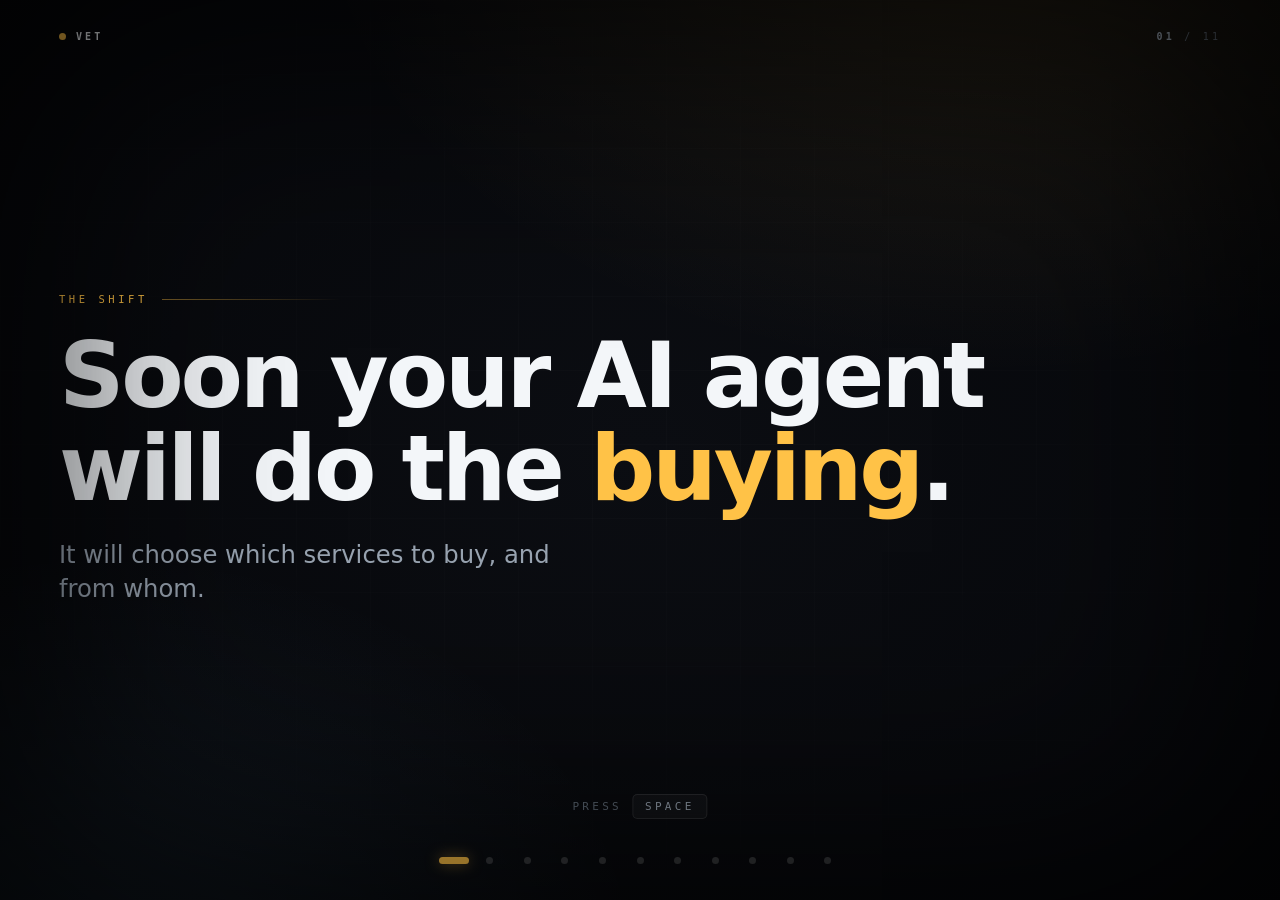
<file: index.html>
<!doctype html>
<html lang="en">
<head>
<meta charset="utf-8">
<meta name="viewport" content="width=device-width, initial-scale=1, viewport-fit=cover">
<title>Vet: a pre-flight check for agents that spend money</title>
<link rel="icon" href="data:image/svg+xml,%3Csvg xmlns='http://www.w3.org/2000/svg' viewBox='0 0 16 16'%3E%3Ccircle cx='8' cy='8' r='7' fill='%23ffc247'/%3E%3C/svg%3E">
<style>
/* ============================================================
   VET — the demo deck. Single file. No dependencies. No network.
   ============================================================ */

*,*::before,*::after{box-sizing:border-box}
html,body{height:100%}
body{margin:0;overflow:hidden;background:#050607;-webkit-font-smoothing:antialiased;text-rendering:optimizeLegibility}

:root{
  --bg:#06070a;
  --panel:rgba(255,255,255,.028);
  --panel-2:rgba(255,255,255,.05);
  --line:rgba(255,255,255,.10);
  --line-soft:rgba(255,255,255,.06);
  --ink:#f3f6f9;
  --dim:#98a3b0;
  --dimmer:#5d6773;
  --amber:#ffc247;
  --amber-soft:rgba(255,194,71,.14);
  --green:#3fe38f;
  --green-soft:rgba(63,227,143,.13);
  --red:#ff5566;
  --red-soft:rgba(255,85,102,.13);
  --blue:#7cc7ff;
  --mono:ui-monospace,"SF Mono",SFMono-Regular,Menlo,Consolas,monospace;
  --sans:-apple-system,BlinkMacSystemFont,"SF Pro Display","Helvetica Neue",Inter,Segoe UI,system-ui,sans-serif;
  --pad:clamp(26px,4.6vw,84px);
  --ease:cubic-bezier(.16,1,.3,1);
}

body{font-family:var(--sans);color:var(--ink)}

/* ---------- stage + background ---------- */
.stage{position:fixed;inset:0;overflow:hidden;cursor:default}
.bg{position:absolute;inset:0;z-index:0;pointer-events:none;background:
  radial-gradient(1100px 780px at 78% -12%, rgba(255,194,71,.11), transparent 62%),
  radial-gradient(900px 700px at 8% 108%, rgba(124,199,255,.09), transparent 60%),
  radial-gradient(1400px 900px at 50% 50%, #0b0d12 0%, #06070a 70%, #030405 100%);
}
.bg::after{content:"";position:absolute;inset:0;opacity:.5;
  background-image:linear-gradient(rgba(255,255,255,.028) 1px,transparent 1px),
                   linear-gradient(90deg,rgba(255,255,255,.028) 1px,transparent 1px);
  background-size:74px 74px;
  -webkit-mask-image:radial-gradient(1200px 800px at 50% 45%,#000 10%,transparent 82%);
  mask-image:radial-gradient(1200px 800px at 50% 45%,#000 10%,transparent 82%);
}
.vig{position:absolute;inset:0;z-index:6;pointer-events:none;
  box-shadow:inset 0 0 240px 60px rgba(0,0,0,.72)}

/* ---------- chrome ---------- */
.chrome{position:absolute;z-index:5;top:0;left:0;right:0;display:flex;justify-content:space-between;
  align-items:center;padding:clamp(18px,2.4vw,34px) var(--pad);pointer-events:none;
  font-family:var(--mono);font-size:clamp(10px,.78vw,13px);letter-spacing:.32em;text-transform:uppercase}
.mark{display:flex;align-items:center;gap:10px;color:var(--ink);font-weight:600}
.pulse{width:7px;height:7px;border-radius:50%;background:var(--amber);box-shadow:0 0 0 0 rgba(255,194,71,.5);
  animation:pulse 2.6s var(--ease) infinite}
@keyframes pulse{0%{box-shadow:0 0 0 0 rgba(255,194,71,.45)}70%{box-shadow:0 0 0 12px rgba(255,194,71,0)}100%{box-shadow:0 0 0 0 rgba(255,194,71,0)}}
.counter{color:var(--dimmer);font-variant-numeric:tabular-nums}
.counter b{color:var(--dim);font-weight:600}

/* ---------- slides ---------- */
#deck{position:absolute;inset:0;z-index:2}
.slide{position:absolute;inset:0;display:flex;flex-direction:column;justify-content:center;
  padding:clamp(84px,10vh,140px) var(--pad) clamp(84px,10vh,120px);
  opacity:0;visibility:hidden;pointer-events:none;transition:opacity .5s var(--ease),visibility .5s}
.slide.is-active{opacity:1;visibility:visible;pointer-events:auto}
.inner{width:100%;max-width:1480px;margin:0 auto}

/* entrance animation */
.an{opacity:0;transform:translateY(20px);filter:blur(6px);
  transition:opacity .8s var(--ease),transform .9s var(--ease),filter .8s var(--ease);
  transition-delay:var(--d,0s)}
.slide.is-active .an{opacity:1;transform:none;filter:blur(0)}
.slide:not(.is-active) .an{transition-duration:.22s;transition-delay:0s}

/* ---------- beats: reveal one idea at a time inside a slide ----------
   An element with data-b="2" (or "3") stays invisible until the slide's beat
   reaches that number. Carriers are plain wrapper divs, so the height:0 trick
   never fights a border or padding. */
[data-b]{opacity:0;transform:translateY(16px);height:0;overflow:hidden;margin:0;
  pointer-events:none;transition:opacity .7s var(--ease),transform .7s var(--ease)}
.slide[data-beat="2"] [data-b="2"],
.slide[data-beat="3"] [data-b="2"],
.slide[data-beat="3"] [data-b="3"]{opacity:1;transform:none;height:auto;overflow:visible;pointer-events:auto}
/* …and earlier beats step back so the new idea owns the eye */
[data-dim-at]{transition:opacity .6s ease,filter .6s ease}
.slide[data-beat="2"] [data-dim-at="2"],
.slide[data-beat="3"] [data-dim-at="2"],
.slide[data-beat="3"] [data-dim-at="3"]{opacity:.30;filter:saturate(.35)}

/* ---------- type ---------- */
.kicker{font-family:var(--mono);font-size:clamp(10px,.82vw,13px);letter-spacing:.34em;text-transform:uppercase;
  color:var(--amber);display:flex;align-items:center;gap:14px;margin-bottom:clamp(18px,2.6vh,34px)}
.kicker::after{content:"";height:1px;flex:1;max-width:180px;
  background:linear-gradient(90deg,rgba(255,194,71,.45),transparent)}
h1{margin:0;font-size:clamp(2.15rem,min(5.3vw,8.6vh),5.4rem);line-height:1.03;letter-spacing:-.035em;font-weight:650;
  max-width:20ch;text-wrap:balance}
h1 em{font-style:normal;color:var(--amber)}
.sub{margin:clamp(18px,2.4vh,30px) 0 0;font-size:clamp(1.02rem,1.62vw,1.72rem);line-height:1.42;color:var(--dim);
  max-width:46ch;font-weight:400;text-wrap:pretty}
.sub strong{color:var(--ink);font-weight:600}
.cap{margin-top:clamp(16px,2.2vh,28px);font-family:var(--mono);font-size:clamp(12px,.98vw,16px);
  letter-spacing:.06em;color:var(--dim);line-height:1.6}

/* dense slides: more content, so the type steps down a notch (still huge) */
.slide.dense{padding-top:clamp(66px,8vh,112px);padding-bottom:clamp(66px,8vh,104px)}
.dense h1{font-size:clamp(1.75rem,min(3.95vw,6.3vh),4rem);max-width:27ch;letter-spacing:-.03em}
.dense .sub{font-size:clamp(.95rem,min(1.34vw,2.1vh),1.4rem);max-width:66ch;
  margin-top:clamp(14px,1.9vh,24px)}

/* ---------- slide 1 ---------- */
.s1 h1{font-size:clamp(2.6rem,min(7.1vw,12vh),7.2rem);max-width:15ch;font-weight:680}
.s1 .sub{font-size:clamp(1.1rem,min(1.9vw,3vh),2.05rem);max-width:40ch}
.hint{position:absolute;left:50%;bottom:clamp(76px,9vh,112px);transform:translateX(-50%);z-index:5;
  font-family:var(--mono);font-size:11px;letter-spacing:.3em;text-transform:uppercase;color:var(--dimmer);
  display:flex;align-items:center;gap:10px;opacity:0;transition:opacity .7s ease;pointer-events:none}
.hint.show{opacity:1}
.hint kbd{font:inherit;border:1px solid var(--line);border-radius:5px;padding:5px 12px;color:var(--dim);
  background:rgba(255,255,255,.04);animation:breathe 2.8s ease-in-out infinite}
@keyframes breathe{0%,100%{opacity:.55}50%{opacity:1}}

/* ---------- generic bits ---------- */
.tag{display:inline-flex;align-items:center;gap:8px;font-family:var(--mono);font-size:clamp(9px,.72vw,12px);
  letter-spacing:.26em;text-transform:uppercase;color:var(--dimmer);
  border:1px solid var(--line);border-radius:999px;padding:6px 13px}

/* ---------- stat tiles (slides 2–3) ---------- */
.lb{display:flex;gap:clamp(22px,3vw,54px);align-items:flex-end;margin-top:clamp(24px,4vh,46px);flex-wrap:wrap}
.lb .stat{flex:1 1 190px;min-width:150px;padding:clamp(16px,2vw,26px) clamp(16px,2vw,28px);border-radius:14px;
  border:1px solid var(--line);background:var(--panel)}
.lb .stat b{display:block;font-size:clamp(2rem,3.7vw,3.9rem);font-weight:640;letter-spacing:-.04em;line-height:1;
  font-variant-numeric:tabular-nums}
.lb .stat span{display:block;margin-top:10px;font-family:var(--mono);font-size:clamp(10px,.78vw,12.5px);
  letter-spacing:.2em;text-transform:uppercase;color:var(--dimmer);line-height:1.5}
.lb .stat.hot b{color:var(--amber)}
.lb .stat.cold b{color:var(--red)}

/* ---------- slide 4 : the buyer ---------- */
.quote{position:relative;margin-top:clamp(22px,3.6vh,44px);padding:clamp(26px,3.4vw,46px) clamp(26px,3.6vw,52px);
  border-radius:20px;border:1px solid var(--line);background:linear-gradient(180deg,rgba(255,255,255,.05),rgba(255,255,255,.015));
  max-width:1180px;overflow:hidden}
.quote::before{content:"";position:absolute;left:0;top:0;bottom:0;width:3px;
  background:linear-gradient(180deg,var(--amber),rgba(255,194,71,.05))}
.blist{margin:clamp(16px,2.4vh,26px) 0 0;padding:0;list-style:none;display:flex;flex-direction:column;
  gap:clamp(12px,1.9vh,22px)}
.blist li{position:relative;padding-left:36px;font-size:clamp(1.05rem,min(1.9vw,3.1vh),2.05rem);line-height:1.3;
  color:#e9edf2;letter-spacing:-.015em;font-weight:440}
.blist li::before{content:"";position:absolute;left:8px;top:.56em;width:9px;height:9px;border-radius:2px;
  background:var(--amber);transform:rotate(45deg)}
.blist li mark{background:var(--amber-soft);color:var(--amber);border-radius:4px;padding:.04em .22em}
.blist li b{color:var(--ink);font-weight:600}
.blist.sm{gap:clamp(9px,1.4vh,16px)}
.blist.sm li{font-size:clamp(.95rem,min(1.3vw,2.1vh),1.42rem);padding-left:30px}
.blist.sm li::before{width:7px;height:7px;left:6px}

/* ---------- slide 5 : criteria ---------- */
.crit{display:grid;grid-template-columns:repeat(2,minmax(0,1fr));gap:clamp(14px,1.5vw,22px);
  margin-top:clamp(22px,3.4vh,40px)}
.crit .c{padding:clamp(18px,1.9vw,28px) clamp(18px,2vw,30px);border-radius:15px;border:1px solid var(--line);
  background:var(--panel);position:relative;overflow:hidden}
.crit .c .top{display:flex;justify-content:space-between;align-items:baseline;gap:16px}
.crit .c h3{margin:0;font-size:clamp(1.02rem,1.52vw,1.62rem);font-weight:600;letter-spacing:-.02em;line-height:1.22}
.crit .c .w{font-family:var(--mono);font-size:clamp(1.1rem,1.72vw,1.9rem);font-weight:600;color:var(--amber);
  font-variant-numeric:tabular-nums;letter-spacing:-.03em;flex:0 0 auto}
.crit .c p{margin:10px 0 0;font-size:clamp(.85rem,1.02vw,1.06rem);line-height:1.5;color:var(--dim);max-width:46ch}
.bar{height:4px;border-radius:99px;background:rgba(255,255,255,.07);margin-top:16px;overflow:hidden}
.bar i{display:block;height:100%;width:0;border-radius:99px;
  background:linear-gradient(90deg,rgba(255,194,71,.55),var(--amber));
  transition:width 1.05s var(--ease);transition-delay:calc(var(--d,0s) + .25s)}
.slide.is-active .bar i{width:var(--w,50%)}

/* ---------- slide 6 : the probe ---------- */
.probe{margin-top:clamp(18px,2.8vh,34px);padding:clamp(24px,3vw,42px);border-radius:20px;border:1px solid var(--line);
  background:linear-gradient(180deg,rgba(255,255,255,.045),rgba(255,255,255,.012))}
.script{font-size:clamp(1.12rem,min(2.28vw,3.7vh),2.5rem);line-height:1.46;letter-spacing:-.018em;font-weight:450;color:#eaeff4;
  text-wrap:pretty}
.script .f{position:relative;display:inline-block;padding:.04em .3em;border-radius:6px;color:var(--amber);
  background:var(--amber-soft);box-shadow:inset 0 0 0 1px rgba(255,194,71,.3)}
.script .f.g{color:var(--green);background:var(--green-soft);box-shadow:inset 0 0 0 1px rgba(63,227,143,.3)}
.script .es{color:var(--blue);font-style:italic}
.playrow{display:flex;align-items:center;gap:clamp(18px,2.4vw,34px);margin-top:clamp(22px,3vh,34px);flex-wrap:wrap}
.play{display:flex;align-items:center;gap:16px;padding:0;border:0;background:none;cursor:pointer;
  font-family:var(--sans);color:var(--ink);-webkit-tap-highlight-color:transparent}
.play .disc{position:relative;width:clamp(66px,7vw,92px);height:clamp(66px,7vw,92px);border-radius:50%;flex:0 0 auto;
  display:grid;place-items:center;background:linear-gradient(180deg,#ffd479,var(--amber));
  box-shadow:0 14px 44px rgba(255,194,71,.28),0 0 0 1px rgba(255,255,255,.16) inset;transition:transform .3s var(--ease)}
.play:hover .disc{transform:scale(1.05)}
.play:active .disc{transform:scale(.97)}
.play .disc::after{content:"";position:absolute;inset:-6px;border-radius:50%;border:1px solid rgba(255,194,71,.4);
  animation:halo 2.4s var(--ease) infinite}
@keyframes halo{0%{transform:scale(1);opacity:.7}100%{transform:scale(1.35);opacity:0}}
.play .disc svg{width:38%;height:38%;fill:#1a1204;margin-left:8%}
.play .lbl{text-align:left}
.play .lbl b{display:block;font-size:clamp(1.02rem,1.35vw,1.5rem);font-weight:600;letter-spacing:-.02em}
.play .lbl span{display:block;margin-top:5px;font-family:var(--mono);font-size:clamp(10px,.8vw,12.5px);
  letter-spacing:.2em;text-transform:uppercase;color:var(--dimmer)}
.wave{display:flex;align-items:center;gap:clamp(3px,.42vw,6px);height:clamp(40px,4.6vw,62px);flex:1 1 240px;min-width:180px}
.wave i{flex:1;min-width:2px;max-width:7px;border-radius:99px;background:rgba(255,255,255,.16);
  height:22%;transform-origin:center;transition:background .3s ease}
.playing .wave i{background:linear-gradient(180deg,var(--amber),rgba(255,194,71,.35));
  animation:wv 1.05s ease-in-out infinite alternate}
@keyframes wv{from{height:14%}to{height:100%}}
.audiobar{height:3px;border-radius:99px;background:rgba(255,255,255,.09);margin-top:18px;overflow:hidden;max-width:100%}
.audiobar i{display:block;height:100%;width:0;background:var(--amber);border-radius:99px;transition:width .18s linear}

/* ---------- slide 7 : provenance flow ---------- */
.flow{display:grid;grid-template-columns:1fr auto 1fr auto 1fr;align-items:stretch;gap:clamp(10px,1.4vw,22px);
  margin-top:clamp(24px,3.8vh,46px)}
.step{padding:clamp(18px,2.1vw,30px);border-radius:16px;border:1px solid var(--line);background:var(--panel);
  display:flex;flex-direction:column;justify-content:space-between;min-height:clamp(150px,20vh,230px)}
.step .n{font-family:var(--mono);font-size:clamp(9px,.74vw,12px);letter-spacing:.28em;text-transform:uppercase;color:var(--dimmer)}
.step .v{margin-top:16px;font-size:clamp(1.02rem,1.62vw,1.78rem);line-height:1.32;letter-spacing:-.02em;font-weight:520}
.step .v.mono{font-family:var(--mono);letter-spacing:-.01em}
.step.key{border-color:rgba(63,227,143,.4);background:linear-gradient(180deg,rgba(63,227,143,.09),rgba(63,227,143,.02))}
.step.key .v{color:var(--green)}
.step.key .n{color:rgba(63,227,143,.75)}
.step .foot{margin-top:14px;font-size:clamp(.8rem,.95vw,1rem);color:var(--dimmer);line-height:1.45}
.arrow{display:grid;place-items:center;color:var(--dimmer)}
.arrow svg{width:clamp(24px,2.4vw,40px);height:auto}
.arrow svg path{stroke:currentColor;stroke-width:1.4;fill:none}

/* ---------- slide 8 : transcripts ---------- */
.ans{display:flex;align-items:center;gap:clamp(8px,1vw,14px);margin-top:clamp(14px,2vh,24px);flex-wrap:wrap}
.ans .a{font-family:var(--mono);font-size:clamp(10px,.86vw,13.5px);letter-spacing:.06em;color:var(--amber);
  border:1px solid rgba(255,194,71,.34);background:var(--amber-soft);border-radius:8px;padding:7px 12px}
.ans .a.g{color:var(--green);border-color:rgba(63,227,143,.34);background:var(--green-soft)}
.ans .albl{font-family:var(--mono);font-size:clamp(9px,.72vw,11.5px);letter-spacing:.24em;text-transform:uppercase;
  color:var(--dimmer)}
.tr{margin-top:clamp(14px,2vh,26px);display:flex;flex-direction:column;gap:clamp(8px,1vw,13px)}
.row{display:grid;grid-template-columns:minmax(160px,15%) 1fr minmax(150px,17%);gap:clamp(14px,1.8vw,30px);
  align-items:center;padding:clamp(11px,1.35vh,19px) clamp(15px,1.7vw,24px);border-radius:13px;
  border:1px solid var(--line-soft);background:var(--panel)}
.row.win{border-color:rgba(63,227,143,.42);background:linear-gradient(90deg,rgba(63,227,143,.075),rgba(255,255,255,.02))}
.row .vend{font-family:var(--mono);font-size:clamp(11px,.94vw,15px);letter-spacing:.02em;color:var(--dim);line-height:1.35}
.row.win .vend{color:var(--green)}
.row .txt{font-size:clamp(.92rem,min(1.28vw,2.05vh),1.42rem);line-height:1.42;color:#dde3ea;letter-spacing:-.01em}
.row .txt .e{color:var(--red);background:var(--red-soft);border-radius:4px;padding:.02em .2em;
  text-decoration:underline;text-decoration-color:rgba(255,85,102,.5);text-underline-offset:3px;text-decoration-thickness:1px}
.row .txt .k{color:var(--green);background:var(--green-soft);border-radius:4px;padding:.02em .22em;font-weight:600}
.row .verdict{font-family:var(--mono);font-size:clamp(9.5px,.8vw,12.5px);letter-spacing:.12em;text-transform:uppercase;
  color:var(--red);line-height:1.5;text-align:right}
.row.win .verdict{color:var(--green)}
.tr [data-b] .row{margin-top:0}
.punch{margin-top:clamp(14px,2.2vh,26px);font-size:clamp(1rem,min(1.55vw,2.5vh),1.68rem);line-height:1.4;letter-spacing:-.02em;
  color:var(--ink);font-weight:520;max-width:52ch}
.punch em{font-style:normal;color:var(--amber)}

/* ---------- A/B listen buttons (slides 8–9) ---------- */
.ab{display:flex;align-items:center;gap:.7rem;margin:.7rem 0 0;padding:.55rem .9rem .55rem .6rem;
  background:rgba(255,255,255,.045);border:1px solid rgba(255,255,255,.14);border-radius:999px;
  color:inherit;font:inherit;cursor:pointer;text-align:left;
  transition:background .25s var(--ease),border-color .25s var(--ease),transform .25s var(--ease)}
.ab:hover{background:rgba(255,255,255,.09);border-color:rgba(255,255,255,.3);transform:translateY(-1px)}
.ab .abd{flex:0 0 auto;width:2rem;height:2rem;border-radius:50%;display:grid;place-items:center;
  background:var(--amber);color:#111;font-size:.8rem;line-height:1}
.ab.on .abd{background:var(--green);animation:abp 1.1s ease-in-out infinite}
@keyframes abp{50%{transform:scale(1.08)}}
.ab .abt{display:flex;flex-direction:column;line-height:1.25}
.ab .abt b{font-size:.95rem;font-weight:650}
.ab .abt i{font-style:normal;opacity:.6;font-size:.78rem}
.ab.mini{margin:0;padding:.4rem .8rem .4rem .5rem}
.ab.mini .abd{width:1.6rem;height:1.6rem;font-size:.66rem}
.ab.mini .abt b{font-size:.82rem}

/* ---------- slide 9 : defeat device ---------- */
.sting{display:grid;grid-template-columns:minmax(260px,34%) 1fr;gap:clamp(22px,3.2vw,54px);
  align-items:start;margin-top:clamp(18px,2.6vh,34px)}
.gauge{position:relative;text-align:center}
.gauge svg{width:100%;max-width:340px;display:block;margin:0 auto;overflow:visible}
.gauge .track{fill:none;stroke:rgba(255,255,255,.09);stroke-width:13;stroke-linecap:round}
.gauge .val{fill:none;stroke:var(--red);stroke-width:13;stroke-linecap:round;
  stroke-dasharray:var(--len,251);stroke-dashoffset:var(--off,0);
  transition:stroke-dashoffset 1.1s var(--ease),stroke 1.1s ease,filter 1.1s ease;
  filter:drop-shadow(0 0 12px rgba(255,85,102,.45))}
.gauge .needle{stroke:var(--ink);stroke-width:2.5;stroke-linecap:round;transform-origin:125px 110px;
  transition:transform 1.1s var(--ease)}
.gauge .read{margin-top:-6px;font-size:clamp(2rem,3.6vw,3.7rem);font-weight:660;letter-spacing:-.04em;
  font-variant-numeric:tabular-nums;color:var(--red);transition:color .8s ease}
.gauge .glbl{margin-top:8px;font-family:var(--mono);font-size:clamp(9.5px,.76vw,12px);letter-spacing:.22em;
  text-transform:uppercase;color:var(--dimmer);line-height:1.6;max-width:26ch;margin-left:auto;margin-right:auto}
.sting .say{font-size:clamp(1rem,min(1.55vw,2.5vh),1.72rem);line-height:1.42;letter-spacing:-.02em;color:#e6ebf1;
  max-width:38ch;font-weight:450;margin:0}
.sting .say .hi{color:var(--amber)}
.sting .say b{color:var(--ink)}
.gapline{margin-top:clamp(14px,2vh,22px)}
.err-jump{display:flex;align-items:center;gap:clamp(12px,1.6vw,26px);margin-top:clamp(14px,2vh,22px);flex-wrap:wrap}
.err-jump .pill{padding:12px 20px;border-radius:12px;border:1px solid var(--line);background:var(--panel);
  font-family:var(--mono);font-variant-numeric:tabular-nums}
.err-jump .pill b{display:block;font-size:clamp(1.2rem,2.1vw,2.2rem);font-weight:640;letter-spacing:-.03em}
.err-jump .pill span{display:block;margin-top:6px;font-size:clamp(9px,.72vw,11.5px);letter-spacing:.2em;
  text-transform:uppercase;color:var(--dimmer)}
.err-jump .pill.a b{color:var(--dim)}
.err-jump .pill.b b{color:var(--red)}
.err-jump .to{color:var(--dimmer);font-family:var(--mono)}
/* ---------- close ---------- */
.verdictcard{margin-top:clamp(16px,2.4vh,30px);padding:clamp(26px,3.4vw,52px);border-radius:22px;
  border:1px solid rgba(63,227,143,.34);background:linear-gradient(180deg,rgba(63,227,143,.09),rgba(255,255,255,.015));
  max-width:1120px}
.verdictcard .who{margin:14px 0 0;font-size:clamp(2rem,5vw,5.1rem);line-height:1.02;letter-spacing:-.04em;font-weight:660}
.verdictcard .nums{margin-top:clamp(14px,2vh,24px);font-family:var(--mono);font-size:clamp(1rem,1.62vw,1.78rem);
  color:var(--green);letter-spacing:-.005em;font-variant-numeric:tabular-nums}
.verdictcard .flip{margin-top:clamp(10px,1.5vh,18px);font-family:var(--mono);font-size:clamp(.82rem,1.05vw,1.15rem);
  color:var(--dim);letter-spacing:.02em}
.verdictcard .flip b{color:var(--red);font-weight:640}
.verdictcard .cost{margin-top:clamp(14px,2vh,22px);font-size:clamp(1.02rem,1.72vw,1.92rem);color:var(--ink);font-weight:520;
  letter-spacing:-.02em}
.verdictcard .cost b{color:var(--amber);font-weight:660}
.signoff{margin-top:clamp(20px,3vh,36px);font-family:var(--mono);font-size:clamp(11px,.92vw,14.5px);
  letter-spacing:.22em;text-transform:uppercase;color:var(--dimmer)}
.signoff b{color:var(--dim);font-weight:600}

/* ---------- dots ---------- */
.dots{position:absolute;z-index:5;left:0;right:0;bottom:clamp(22px,3vh,40px);display:flex;justify-content:center;
  align-items:center;gap:clamp(8px,.9vw,13px)}
.dots button{width:26px;height:26px;padding:0;border:0;background:none;cursor:pointer;display:grid;place-items:center;
  -webkit-tap-highlight-color:transparent}
.dots button i{display:block;width:7px;height:7px;border-radius:99px;background:rgba(255,255,255,.19);
  transition:all .45s var(--ease)}
.dots button:hover i{background:rgba(255,255,255,.42)}
.dots button.on i{width:30px;background:var(--amber);box-shadow:0 0 14px rgba(255,194,71,.5)}
.dots button.done i{background:rgba(255,194,71,.42)}

@media (max-width:900px){
  .crit{grid-template-columns:1fr}
  .flow{grid-template-columns:1fr;}
  .arrow{transform:rotate(90deg);padding:2px 0}
  .row{grid-template-columns:1fr;gap:8px}
  .row .verdict{text-align:left}
  .sting{grid-template-columns:1fr}
}
@media (prefers-reduced-motion:reduce){
  .an{transition-duration:.01ms!important;filter:none}
  .pulse,.play .disc::after{animation:none}
}
</style>
</head>
<body>
<div class="stage" id="stage">
  <div class="bg"></div>

  <header class="chrome">
    <div class="mark"><span class="pulse"></span>Vet</div>
    <div class="counter"><b id="cnum">01</b> / <span id="ctot">10</span></div>
  </header>

  <main id="deck">

    <!-- ================= S1 · the hook ================= -->
    <section class="slide s1" data-k="s1">
      <div class="inner">
        <div class="kicker an" style="--d:.05s">The shift</div>
        <h1 class="an" style="--d:.15s">Soon your AI agent will do the <em>buying</em>.</h1>
        <p class="sub an" style="--d:.42s">It will choose which services to buy, and from whom.</p>
      </div>
    </section>

    <!-- ================= S2 · the problem ================= -->
    <section class="slide" data-k="s2">
      <div class="inner">
        <div class="kicker an" style="--d:.05s">The problem</div>
        <h1 class="an" style="--d:.14s">How will it <em>pick</em> a vendor?</h1>
        <ul class="blist" style="margin-top:clamp(26px,4vh,48px)">
          <li class="an" style="--d:.45s">Today, it would go by <b>public benchmarks</b></li>
          <li class="an" style="--d:.6s">One score, averaged over everyone's use cases</li>
          <li class="an" style="--d:.75s">Not built for yours</li>
        </ul>
      </div>
    </section>

    <!-- ================= S3 · why that breaks ================= -->
    <section class="slide" data-k="s3">
      <div class="inner">
        <div class="kicker an" style="--d:.05s">Why that breaks</div>
        <h1 class="an" style="--d:.14s">Public benchmarks can be <em>gamed</em>.</h1>
        <div class="lb">
          <div class="stat an" style="--d:.44s"><b>9</b><span>major AI benchmarks</span></div>
          <div class="stat hot an" style="--d:.56s"><b>~100%</b><span>scores achieved</span></div>
          <div class="stat cold an" style="--d:.68s"><b>0</b><span>tasks actually solved</span></div>
        </div>
        <p class="cap an" style="--d:.86s">a berkeley research team, 2026: they beat the scoreboards, not the tasks<br>once a score is public, sellers optimize for the score</p>
      </div>
    </section>

    <!-- ================= S4 · the idea ================= -->
    <section class="slide dense" data-k="s4">
      <div class="inner">
        <div class="kicker an" style="--d:.05s">The idea</div>
        <h1 class="an" style="--d:.14s">So: a <em>private exam</em>, built for one buyer.</h1>
        <p class="sub an" style="--d:.28s">We create a bespoke benchmark, on the fly, for your needs.</p>
        <div class="quote an" style="--d:.4s">
          <span class="tag">This buyer's needs</span>
          <ul class="blist">
            <li class="an" style="--d:.55s">Buying: <b>transcription</b> (phone calls to text) for urgent-care clinics in Houston</li>
            <li class="an" style="--d:.67s">After-hours callers switch <mark>Spanish ↔ English</mark> mid-sentence</li>
            <li class="an" style="--d:.79s">Cell phones · noisy waiting rooms</li>
            <li class="an" style="--d:.91s"><b>Drug names + callback numbers</b> must be right. Staff dial them back</li>
          </ul>
        </div>
      </div>
    </section>

    <!-- ================= S5 · what matters ================= -->
    <section class="slide dense" data-k="s5">
      <div class="inner">
        <div class="kicker an" style="--d:.05s">Step 1 · what matters</div>
        <h1 class="an" style="--d:.13s">What does this buyer actually <em>need</em>?</h1>
        <p class="sub an" style="--d:.3s">An AI drafts these criteria from the request, or you write your own. They set what to test, and how much each mistake counts.</p>
        <div class="crit">
          <div class="c an" style="--d:.46s">
            <div class="top"><h3>Callback numbers on a bad line</h3><div class="w">30%</div></div>
            <p>one wrong digit → a stranger gets the 2 a.m. call</p>
            <div class="bar"><i style="--w:96%;--d:.46s"></i></div>
          </div>
          <div class="c an" style="--d:.6s">
            <div class="top"><h3>Drug names, mid-sentence in Spanish</h3><div class="w">25%</div></div>
            <p>a wrong drug lands on a medical chart</p>
            <div class="bar"><i style="--w:80%;--d:.6s"></i></div>
          </div>
          <div class="c an" style="--d:.74s">
            <div class="top"><h3>Callers who correct their number</h3><div class="w">25%</div></div>
            <p>it must keep the fix, not the first try</p>
            <div class="bar"><i style="--w:80%;--d:.74s"></i></div>
          </div>
          <div class="c an" style="--d:.88s">
            <div class="top"><h3>The easy case, as a baseline</h3><div class="w">20%</div></div>
            <p>fails even in a quiet room → stop paying today</p>
            <div class="bar"><i style="--w:64%;--d:.88s"></i></div>
          </div>
        </div>
      </div>
    </section>

    <!-- ================= S6 · the test ================= -->
    <section class="slide dense" data-k="s6">
      <div class="inner">
        <div class="kicker an" style="--d:.05s">Step 2 · the test</div>
        <h1 class="an" style="--d:.13s">The criteria become <em>test calls</em>.</h1>
        <p class="sub an" style="--d:.3s">This clinic serves many low-income, Spanish-speaking patients. The test calls must sound like their calls.<br>Here is one of the 38:</p>
        <div class="probe an" style="--d:.42s">
          <p class="script">Hey, um, my mother was discharged today and they prescribed <span class="f">lisinopril</span> <span class="f">five milligrams</span>, <span class="es">pero no lo tengo aquí</span>. Call me at <span class="f g">three four six, five eight eight, five two five nine</span>.</p>
          <div class="playrow">
            <button class="play" id="playBtn" type="button" aria-label="Play the test call">
              <span class="disc" id="disc">
                <svg viewBox="0 0 24 24" aria-hidden="true"><path d="M6 3.5v17l15-8.5z"/></svg>
              </span>
              <span class="lbl"><b id="playLbl">Play the test call</b><span id="playSub">11 seconds · what the vendors hear</span></span>
            </button>
            <div class="wave" id="wave"></div>
          </div>
          <div class="audiobar"><i id="abar"></i></div>
          <audio id="probeAudio" src="clips/p14e0d7a4.wav" preload="auto"></audio>
        </div>
        <p class="cap an" style="--d:.6s">Spanish-accented voice · noisy room · bad phone line · highlights = the details that must survive</p>
      </div>
    </section>

    <!-- ================= S7 · the answer key ================= -->
    <section class="slide" data-k="s7">
      <div class="inner">
        <div class="kicker an" style="--d:.05s">Step 3 · the answer key</div>
        <h1 class="an" style="--d:.13s">Start with the answer. Then make the <em>question</em>.</h1>
        <p class="sub an" style="--d:.3s">For real audio, the true transcript is hard to know. So we flip the order:</p>
        <div class="flow">
          <div class="step an" style="--d:.4s">
            <div class="n">01 · We write the answer</div>
            <div class="v mono">"call me at 346-588-5259"</div>
            <div class="foot">an invented sentence, never spoken before</div>
          </div>
          <div class="arrow an" style="--d:.52s"><svg viewBox="0 0 48 24" aria-hidden="true"><path d="M2 12h42m-9-8 9 8-9 8"/></svg></div>
          <div class="step an" style="--d:.58s">
            <div class="n">02 · A voice makes it a question</div>
            <div class="v">spoken on a bad line</div>
            <div class="foot">accent · noise · compressed cell audio</div>
          </div>
          <div class="arrow an" style="--d:.7s"><svg viewBox="0 0 48 24" aria-hidden="true"><path d="M2 12h42m-9-8 9 8-9 8"/></svg></div>
          <div class="step key an" style="--d:.76s">
            <div class="n">03 · The answer key</div>
            <div class="v mono">346-588-5259</div>
            <div class="foot">known before the audio existed</div>
          </div>
        </div>
        <p class="cap an" style="--d:.92s">no graders · no guesswork · no arguing over the right answer</p>
      </div>
    </section>

    <!-- ================= S8 · the race (2 beats) ================= -->
    <section class="slide dense" data-k="s8" data-steps="2" data-beat="1">
      <div class="inner">
        <div class="kicker an" style="--d:.05s">The head-to-head</div>
        <h1 class="an" style="--d:.12s">Same call. Four real <em>transcription services</em>.</h1>
        <div class="ans an" style="--d:.28s">
          <span class="albl">The answer</span>
          <span class="a">lisinopril · 5 mg</span>
          <span class="a g">346-588-5259</span>
          <button class="ab mini" type="button" data-audio="clips/p14e0d7a4.wav" data-lbl="Hear it again">
            <span class="abd">▶</span><span class="abt"><b>Hear it again</b></span>
          </button>
          <span class="albl" data-b="2">showing 4 of the 6 services tested</span>
        </div>
        <div class="tr">
          <div class="row an" style="--d:.42s">
            <div class="vend">OpenAI gpt-4o-transcribe</div>
            <div class="txt">…prescribed <span class="e">Enalapril</span> 5 milligrams. <span class="e">Hold your tree clippers. Faraday cage.</span></div>
            <div class="verdict">different real drug · invented words</div>
          </div>
          <div class="row an" style="--d:.54s">
            <div class="vend">Deepgram Nova-3</div>
            <div class="txt">…they <span class="e">retrieved lipinephrine</span> 5 milligrams… <span class="e">3 4 6, 5 8 8</span></div>
            <div class="verdict">made-up drug · number cut off</div>
          </div>
          <div class="row an" style="--d:.66s">
            <div class="vend">Gladia Solaria</div>
            <div class="txt">…prescribed <span class="e">lipinopril</span> 5 mg. Call me at <span class="e">346.</span></div>
            <div class="verdict">3 of 10 digits</div>
          </div>
          <div data-b="2">
            <div class="row win">
              <div class="vend">AssemblyAI Universal-3.5</div>
              <div class="txt">…<span class="e">they'll</span> five milligrams… called me a <span class="k">346 588-5259</span></div>
              <div class="verdict">dropped the drug · number exactly right</div>
            </div>
          </div>
        </div>
        <div data-b="2">
          <p class="punch">Four ways to get it wrong. <em>One got the number right.</em></p>
        </div>
      </div>
    </section>

    <!-- ================= S9 · the catch (2 beats) ================= -->
    <section class="slide dense" data-k="s9" data-steps="2" data-beat="1">
      <div class="inner">
        <div class="kicker an" style="--d:.05s">The catch</div>
        <h1 class="an" style="--d:.12s">Test a vendor, and the vendor can <em>game you</em>.</h1>
        <div data-dim-at="2">
          <ul class="blist" style="margin-top:clamp(24px,3.6vh,44px)">
            <li class="an" style="--d:.4s">A vendor can often tell when a call is a test</li>
            <li class="an" style="--d:.55s">Its <b>best system</b> for the test. A <b>cheaper one</b> for your real callers</li>
            <li class="an" style="--d:.7s">Cars did exactly this with emissions tests</li>
          </ul>
        </div>
        <div data-b="2">
          <div class="sting" style="margin-top:clamp(20px,3vh,36px)">
            <div class="gauge">
              <svg viewBox="0 0 250 132" aria-hidden="true">
                <path class="track" d="M25 110a100 100 0 0 1 200 0"/>
                <path class="val" id="gval" d="M25 110a100 100 0 0 1 200 0"/>
                <line class="needle" id="gneedle" x1="125" y1="110" x2="125" y2="30"/>
                <circle cx="125" cy="110" r="6" fill="#f3f6f9"/>
              </svg>
              <div class="read" id="gread">100%</div>
              <div class="glbl">how easily the decoy spots a lab-style test</div>
            </div>
            <div>
              <p class="say">To prove it, we planted a decoy vendor: <b>ShadyTranscribe</b>. Not one of the four.</p>
              <p class="say gapline">Our first exam sounded like a lab recording. The decoy spotted all <b>38</b> test calls.</p>
              <button class="ab" type="button" data-audio="clips/demo_naive.wav" data-lbl="Hear the lab test">
                <span class="abd">▶</span><span class="abt"><b>Hear the lab test</b><i>clean studio audio, obviously a test</i></span>
              </button>
            </div>
          </div>
        </div>
      </div>
    </section>

    <!-- ================= S10 · the fix (2 beats) ================= -->
    <section class="slide dense" data-k="s10" data-steps="2" data-beat="1">
      <div class="inner">
        <div class="kicker an" style="--d:.05s">The fix</div>
        <h1 class="an" style="--d:.12s">So our test calls sound like <em>real calls</em>.</h1>
        <p class="sub an" style="--d:.28s">Same questions. Same answers. Cloaked in real-call sound.</p>
        <div class="sting">
          <div class="gauge an" style="--d:.4s">
            <svg viewBox="0 0 250 132" aria-hidden="true">
              <path class="track" d="M25 110a100 100 0 0 1 200 0"/>
              <path class="val" id="g2val" d="M25 110a100 100 0 0 1 200 0"/>
              <line class="needle" id="g2needle" x1="125" y1="110" x2="125" y2="30"/>
              <circle cx="125" cy="110" r="6" fill="#f3f6f9"/>
            </svg>
            <div class="read" id="g2read">100%</div>
            <div class="glbl">how easily the decoy spots the cloaked test</div>
            <div class="glbl" style="color:var(--green);letter-spacing:.16em">a coin flip: it cannot tell</div>
          </div>
          <div>
            <ul class="blist sm an" style="--d:.46s;margin-top:0">
              <li>A test call gives itself away: too clean, too tidy, no phone line</li>
              <li>So we add waiting-room noise, phone-line sound, and messy, natural timing</li>
              <li>All matched to this buyer's real calls, so nothing about a test stands out</li>
            </ul>
            <button class="ab an" type="button" style="--d:.6s" data-audio="clips/demo_naive.wav" data-lbl="Hear the lab test">
              <span class="abd">▶</span><span class="abt"><b>Hear the lab test</b><i>the old sound: clean studio audio</i></span>
            </button>
            <button class="ab an" type="button" style="--d:.72s" data-audio="clips/demo_stealth.wav" data-lbl="Hear the cloaked test">
              <span class="abd">▶</span><span class="abt"><b>Hear the cloaked test</b><i>same words, cloaked: sounds like a real call</i></span>
            </button>
            <div data-b="2">
              <div class="err-jump">
                <div class="pill a"><b>7%</b><span>wrong when it knew it was a test</span></div>
                <div class="to">→</div>
                <div class="pill b"><b>35%</b><span>when it thought the call was real</span></div>
              </div>
              <p class="say" style="margin-top:clamp(14px,2.2vh,24px)"><b style="color:var(--red)">Caught.</b> One system for tests, a cheaper one for real callers. The same trick as the emissions scandal.</p>
            </div>
          </div>
        </div>
      </div>
    </section>

    <!-- ================= S11 · the verdict ================= -->
    <section class="slide" data-k="close">
      <div class="inner">
        <div class="kicker an" style="--d:.05s">The verdict</div>
        <div class="verdictcard an" style="--d:.16s">
          <span class="tag" style="color:var(--green);border-color:rgba(63,227,143,.4)">Buy this one</span>
          <h1 class="who">AssemblyAI Universal-3.5</h1>
          <div class="nums">5.2% of details wrong across the whole exam · 96% sure it's the best pick</div>
          <div class="flip">ElevenLabs, the public <b>#1</b>, finished <b>last</b> on these calls</div>
          <div class="flip" style="margin-top:6px">all six services ranked with the cloaked exam · the decoy was never a contestant</div>
          <div class="cost">The whole exam: <b>8 cents</b>.</div>
        </div>
        <div class="signoff an" style="--d:.6s"><b>Vet</b> · a pre-flight check for agents that spend money.</div>
      </div>
    </section>

  </main>

  <nav class="dots" id="dots" aria-label="slide navigation"></nav>
  <div class="hint" id="hint">press <kbd>space</kbd></div>
  <div class="vig"></div>
</div>

<script>
(function(){
  "use strict";

  /* ---------- never throw ---------- */
  function safe(fn){
    return function(){
      try{ return fn.apply(this,arguments); }
      catch(e){ /* swallow: a live demo must never die */ return undefined; }
    };
  }
  var $ = function(id){ return document.getElementById(id); };

  /* ---------- decorative wave bars (slide 6) ---------- */
  var buildWave = safe(function(){
    var host = $("wave"); if(!host){ return; }
    for(var i=0;i<34;i++){
      var b = document.createElement("i");
      b.style.animationDelay = (-(i*0.077).toFixed(3)) + "s";
      b.style.animationDuration = (0.72 + ((i*37)%9)/12).toFixed(2) + "s";
      host.appendChild(b);
    }
  });
  buildWave();

  /* ================= deck engine ================= */
  var slides = [].slice.call(document.querySelectorAll("#deck .slide"));
  var steps  = slides.map(function(s){
    var n = parseInt(s.getAttribute("data-steps") || "1", 10);
    return (isFinite(n) && n > 0) ? n : 1;
  });
  var idx = 0, beat = 1;

  var dotsHost = $("dots");
  var dots = [];
  var buildDots = safe(function(){
    if(!dotsHost){ return; }
    slides.forEach(function(s, i){
      var b = document.createElement("button");
      b.type = "button";
      b.setAttribute("aria-label", "Go to slide " + (i+1));
      b.appendChild(document.createElement("i"));
      b.addEventListener("click", safe(function(ev){
        ev.stopPropagation(); ev.preventDefault(); go(i, 1);
      }));
      dotsHost.appendChild(b);
      dots.push(b);
    });
  });
  buildDots();

  var ctot = $("ctot"); if(ctot){ ctot.textContent = String(slides.length).length < 2 ? "0"+slides.length : String(slides.length); }

  /* gauge geometry: semicircle r=100 -> length = PI*100 */
  var GLEN = Math.PI * 100;
  var setGaugeEl = safe(function(vId, nId, rId, pct){
    var v = $(vId), n = $(nId), r = $(rId);
    var hot = pct >= 75;
    if(v){
      v.style.setProperty("--len", GLEN.toFixed(1));
      v.style.strokeDasharray = GLEN.toFixed(1);
      v.style.strokeDashoffset = (GLEN * (1 - pct/100)).toFixed(1);
      v.style.stroke = hot ? "var(--red)" : "var(--green)";
      v.style.filter = hot ? "drop-shadow(0 0 12px rgba(255,85,102,.45))"
                           : "drop-shadow(0 0 12px rgba(63,227,143,.4))";
    }
    if(n){ n.style.transform = "rotate(" + (-90 + (pct/100)*180).toFixed(1) + "deg)"; }
    if(r){ r.textContent = Math.round(pct) + "%"; r.style.color = hot ? "var(--red)" : "var(--green)"; }
  });
  function setGauge(pct){ setGaugeEl("gval", "gneedle", "gread", pct); }
  function setGauge2(pct){ setGaugeEl("g2val", "g2needle", "g2read", pct); }

  /* one idea per press: multi-beat slides reveal their pieces in order */
  var applyBeat = safe(function(){
    var s = slides[idx];
    if(!s){ return; }
    if(steps[idx] > 1){ s.setAttribute("data-beat", String(beat)); }
  });

  /* entering the fix slide replays the drop: the dial starts where the catch
     slide left it, then falls to a coin flip */
  var lastK = "", g2timer = null;
  var onSlideEnter = safe(function(){
    var k = slides[idx] ? slides[idx].getAttribute("data-k") : "";
    if(k === lastK){ return; }
    lastK = k;
    if(k === "s10"){
      setGauge2(100);
      if(g2timer){ clearTimeout(g2timer); }
      g2timer = setTimeout(safe(function(){ setGauge2(50); }), 700);
    }
  });

  var render = safe(function(){
    for(var i=0;i<slides.length;i++){
      var on = (i === idx);
      slides[i].classList.toggle("is-active", on);
      slides[i].setAttribute("aria-hidden", on ? "false" : "true");
      if(dots[i]){
        dots[i].classList.toggle("on", on);
        dots[i].classList.toggle("done", i < idx);
      }
    }
    var c = $("cnum");
    if(c){ c.textContent = (idx+1) < 10 ? "0"+(idx+1) : String(idx+1); }
    var hint = $("hint");
    if(hint){ hint.classList.toggle("show", idx === 0 && !moved); }
    applyBeat();
    onSlideEnter();
    if(slides[idx] && slides[idx].getAttribute("data-k") !== "s6"){ stopHero(); }
    stopAB();
    syncUrl();
  });

  var syncUrl = safe(function(){
    if(!window.history || !history.replaceState){ return; }
    try{
      var q = "?slide=" + (idx+1) + (steps[idx] > 1 ? "&beat=" + beat : "");
      history.replaceState(null, "", q);
    }catch(e){ /* file:// can refuse; harmless */ }
  });

  var moved = false;
  function go(i, b){
    if(i < 0){ i = 0; }
    if(i > slides.length-1){ i = slides.length-1; }
    idx = i;
    beat = Math.min(Math.max(b||1, 1), steps[idx]);
    if(idx > 0){ moved = true; }
    render();
  }

  var next = safe(function(){
    moved = true;
    if(beat < steps[idx]){ beat++; applyBeat(); syncUrl(); markHint(); return; }
    if(idx < slides.length-1){ go(idx+1, 1); }
    else { render(); }
  });

  var prev = safe(function(){
    if(beat > 1){ beat--; applyBeat(); syncUrl(); return; }
    if(idx > 0){ go(idx-1, steps[idx-1]); }
  });

  function markHint(){
    var h = $("hint"); if(h){ h.classList.remove("show"); }
  }

  /* ---------- WebAudio fallback ----------
     Some managed Chrome / projector setups never feed <audio> elements: the
     element reports "playing" while currentTime stays 0 forever. If that
     happens we decode the same clip with WebAudio and play it that way —
     the button must never sit there silently claiming to play. */
  var WA = { ctx:null, src:null, timer:null };
  var waStop = safe(function(){
    if(WA.src){ try{ WA.src.onended = null; WA.src.stop(); }catch(e){} WA.src = null; }
    if(WA.timer){ clearInterval(WA.timer); WA.timer = null; }
  });
  var waStart = safe(function(url, onprogress, onend){
    if(!WA.ctx){ try{ WA.ctx = new (window.AudioContext||window.webkitAudioContext)(); }catch(e){} }
    if(!WA.ctx){ if(onend){ onend(); } return; }
    try{ if(WA.ctx.state === "suspended"){ WA.ctx.resume(); } }catch(e){}
    fetch(url).then(function(r){ return r.arrayBuffer(); }).then(function(ab){
      return new Promise(function(res, rej){ WA.ctx.decodeAudioData(ab, res, rej); });
    }).then(function(buf){
      waStop();
      var s = WA.ctx.createBufferSource();
      s.buffer = buf; s.connect(WA.ctx.destination);
      var t0 = WA.ctx.currentTime;
      s.start();
      WA.src = s;
      if(onprogress){
        WA.timer = setInterval(function(){
          try{ onprogress(Math.min(1, (WA.ctx.currentTime - t0) / buf.duration)); }catch(e){}
        }, 100);
      }
      s.onended = function(){ if(WA.src === s){ waStop(); if(onend){ onend(); } } };
    }).catch(function(){ if(onend){ onend(); } });
  });
  function stalled(el){ return el && !el.paused && el.currentTime === 0; }

  /* ---------- hero probe audio (slide 6) ---------- */
  var audio = $("probeAudio");
  var playing = false;
  var heroWatch = null;

  var stopHero = safe(function(){
    if(heroWatch){ clearTimeout(heroWatch); heroWatch = null; }
    waStop();
    if(!audio){ return; }
    try{ if(!audio.paused){ audio.pause(); } if(audio.currentTime){ audio.currentTime = 0; } }catch(e){}
    setPlaying(false);
    var ab = $("abar"); if(ab){ ab.style.width = "0%"; }
  });

  var setPlaying = safe(function(on){
    playing = !!on;
    var probe = document.querySelector('[data-k="s6"] .probe');
    if(probe){ probe.classList.toggle("playing", playing); }
    var lbl = $("playLbl");
    if(lbl){ lbl.textContent = playing ? "Playing…" : "Play the test call"; }
    var disc = $("disc");
    if(disc){
      var p = disc.querySelector("path");
      if(p){ p.setAttribute("d", playing ? "M6 4h4.5v16H6zM13.5 4H18v16h-4.5z" : "M6 3.5v17l15-8.5z"); }
    }
  });

  var toggleHero = safe(function(ev){
    if(ev){ try{ ev.stopPropagation(); ev.preventDefault(); }catch(e){} }
    if(!audio){ return; }
    stopAB();
    if(playing){ stopHero(); return; }
    var p;
    try{ p = audio.play(); }
    catch(e){ p = null; audioBlocked(); }
    setPlaying(true);
    if(p && typeof p.then === "function"){
      p.then(function(){ setPlaying(true); }, function(){ setPlaying(false); audioBlocked(); });
    }
    heroWatch = setTimeout(safe(function(){
      if(!playing || !stalled(audio)){ return; }
      try{ audio.pause(); }catch(e){}
      var bar = $("abar");
      waStart(audio.getAttribute("src"),
              function(f){ if(bar){ bar.style.width = (f*100).toFixed(1) + "%"; } },
              function(){ setPlaying(false); if(bar){ bar.style.width = "100%"; } });
    }), 1200);
  });

  var audioBlocked = safe(function(){
    var s = $("playSub");
    if(s){ s.textContent = "click the button again to allow audio"; }
  });

  var wireHero = safe(function(){
    if(!audio){ return; }
    var btn = $("playBtn");
    if(btn){
      btn.addEventListener("click", toggleHero);
      btn.addEventListener("keydown", safe(function(e){
        if(e.key === " " || e.key === "Enter" || e.key === "Spacebar"){ e.stopPropagation(); }
      }));
    }
    audio.addEventListener("ended", safe(function(){ setPlaying(false); var ab=$("abar"); if(ab){ ab.style.width="100%"; } }));
    audio.addEventListener("pause", safe(function(){ if(audio.currentTime >= (audio.duration||1e9)){ setPlaying(false); } }));
    audio.addEventListener("error", safe(function(){
      var s = $("playSub"); if(s){ s.textContent = "audio unavailable: clips/p14e0d7a4.wav"; }
      setPlaying(false);
    }));
    audio.addEventListener("timeupdate", safe(function(){
      var ab = $("abar"); if(!ab){ return; }
      var d = audio.duration;
      if(d && isFinite(d) && d > 0){ ab.style.width = Math.min(100, (audio.currentTime/d)*100).toFixed(1) + "%"; }
    }));
    audio.addEventListener("loadedmetadata", safe(function(){
      var d = audio.duration, s = $("playSub");
      if(s && d && isFinite(d)){ s.textContent = Math.round(d) + " seconds · what the vendors hear"; }
    }));
  });
  wireHero();

  /* ---------- A/B listen buttons (slides 8–9) ----------
     One shared <audio>, so starting a clip always stops the previous one —
     overlapping clips would destroy the very comparison the slide is making. */
  var abAudio = null, abCur = null, abWatch = null;
  var stopAB = safe(function(){
    if(abWatch){ clearTimeout(abWatch); abWatch = null; }
    waStop();
    if(abAudio){ try{ abAudio.pause(); }catch(e){} }
    if(abCur){
      abCur.classList.remove("on");
      var d = abCur.querySelector(".abd"); if(d){ d.textContent = "▶"; }
      var b = abCur.querySelector(".abt b"); if(b){ b.textContent = abCur.getAttribute("data-lbl"); }
    }
    abCur = null;
  });
  var wireAB = safe(function(){
    abAudio = new Audio();
    abAudio.addEventListener("ended", stopAB);
    abAudio.addEventListener("error", safe(function(){
      if(abCur){ var i = abCur.querySelector(".abt i"); if(i){ i.textContent = "audio unavailable"; } }
      stopAB();
    }));
    Array.prototype.forEach.call(document.querySelectorAll("[data-audio]"), function(btn){
      btn.addEventListener("click", safe(function(ev){
        ev.stopPropagation();                    // a click here must not advance the slide
        stopHero();
        var was = (abCur === btn);
        stopAB();
        if(was){ return; }                       // second click = stop
        abCur = btn;
        btn.classList.add("on");
        var d = btn.querySelector(".abd"); if(d){ d.textContent = "■"; }
        var b = btn.querySelector(".abt b"); if(b){ b.textContent = "Playing…"; }
        abAudio.src = btn.getAttribute("data-audio");
        var p = abAudio.play();
        if(p && p.catch){ p.catch(function(){ stopAB(); }); }
        abWatch = setTimeout(safe(function(){
          if(abCur !== btn || !stalled(abAudio)){ return; }
          try{ abAudio.pause(); }catch(e){}
          waStart(btn.getAttribute("data-audio"), null, function(){ if(abCur === btn){ stopAB(); } });
        }), 1200);
      }));
    });
  });
  wireAB();

  /* ---------- input ---------- */
  var onKey = safe(function(e){
    var k = e.key;
    if(k === " " || k === "Spacebar" || k === "ArrowRight" || k === "PageDown" || k === "Enter"){
      e.preventDefault(); next();
    } else if(k === "ArrowLeft" || k === "PageUp" || k === "Backspace"){
      e.preventDefault(); prev();
    } else if(k === "Home"){ e.preventDefault(); go(0,1); }
    else if(k === "End"){ e.preventDefault(); go(slides.length-1,1); }
    else if(k === "Escape"){ stopAB(); stopHero(); }
    else if(k === "p" || k === "P"){
      if(slides[idx] && slides[idx].getAttribute("data-k") === "s6"){ e.preventDefault(); toggleHero(); }
    }
    else if(k >= "1" && k <= "9"){ e.preventDefault(); go(parseInt(k,10)-1, 1); }
    else if(k === "0"){ e.preventDefault(); go(slides.length-1, 1); }
  });
  document.addEventListener("keydown", onKey);
  document.addEventListener("keypress", safe(function(e){
    if(e.key === " " || e.keyCode === 32){ e.preventDefault(); }
  }));

  var onClick = safe(function(e){
    var t = e.target;
    while(t && t !== document.body){
      if(t.tagName === "BUTTON" || t.tagName === "A" || t.tagName === "AUDIO"){ return; }
      t = t.parentNode;
    }
    next();
  });
  var stage = $("stage");
  if(stage){ stage.addEventListener("click", onClick); }

  /* touch: swipe */
  var tx = 0, ty = 0;
  document.addEventListener("touchstart", safe(function(e){
    if(e.touches && e.touches[0]){ tx = e.touches[0].clientX; ty = e.touches[0].clientY; }
  }), {passive:true});
  document.addEventListener("touchend", safe(function(e){
    if(!e.changedTouches || !e.changedTouches[0]){ return; }
    var dx = e.changedTouches[0].clientX - tx, dy = e.changedTouches[0].clientY - ty;
    if(Math.abs(dx) > 60 && Math.abs(dx) > Math.abs(dy)){ if(dx < 0){ next(); } else { prev(); } }
  }), {passive:true});

  /* ---------- boot ---------- */
  var boot = safe(function(){
    var start = 0, sbeat = 1;
    try{
      var qs = (window.location.search || "").replace(/^\?/, "").split("&");
      for(var i=0;i<qs.length;i++){
        var kv = qs[i].split("=");
        if(kv[0] === "slide"){ var n = parseInt(kv[1],10); if(isFinite(n)){ start = Math.min(Math.max(n-1,0), slides.length-1); } }
        if(kv[0] === "beat"){ var m = parseInt(kv[1],10); if(isFinite(m)){ sbeat = m; } }
      }
      var h = (window.location.hash || "").replace("#","");
      if(!start && /^\d+$/.test(h)){ start = Math.min(Math.max(parseInt(h,10)-1,0), slides.length-1); }
    }catch(e){}
    if(start > 0){ moved = true; }
    setGauge(100);
    setGauge2(100);
    go(start, sbeat);
    var hint = $("hint");
    if(hint && start === 0){
      if(window.setTimeout){ setTimeout(safe(function(){ hint.classList.add("show"); }), 1400); }
      else { hint.classList.add("show"); }
    }
  });
  boot();

  /* expose a tiny handle for automated verification */
  window.VETDECK = {
    get index(){ return idx; },
    get beat(){ return beat; },
    get count(){ return slides.length; },
    next: next, prev: prev, go: go,
    headline: function(){
      var s = slides[idx];
      var h = s ? s.querySelector("h1") : null;
      return h ? h.textContent : "";
    }
  };

  window.addEventListener("error", function(e){ try{ e.preventDefault(); }catch(x){} });
})();
</script>
</body>
</html>
</file>
